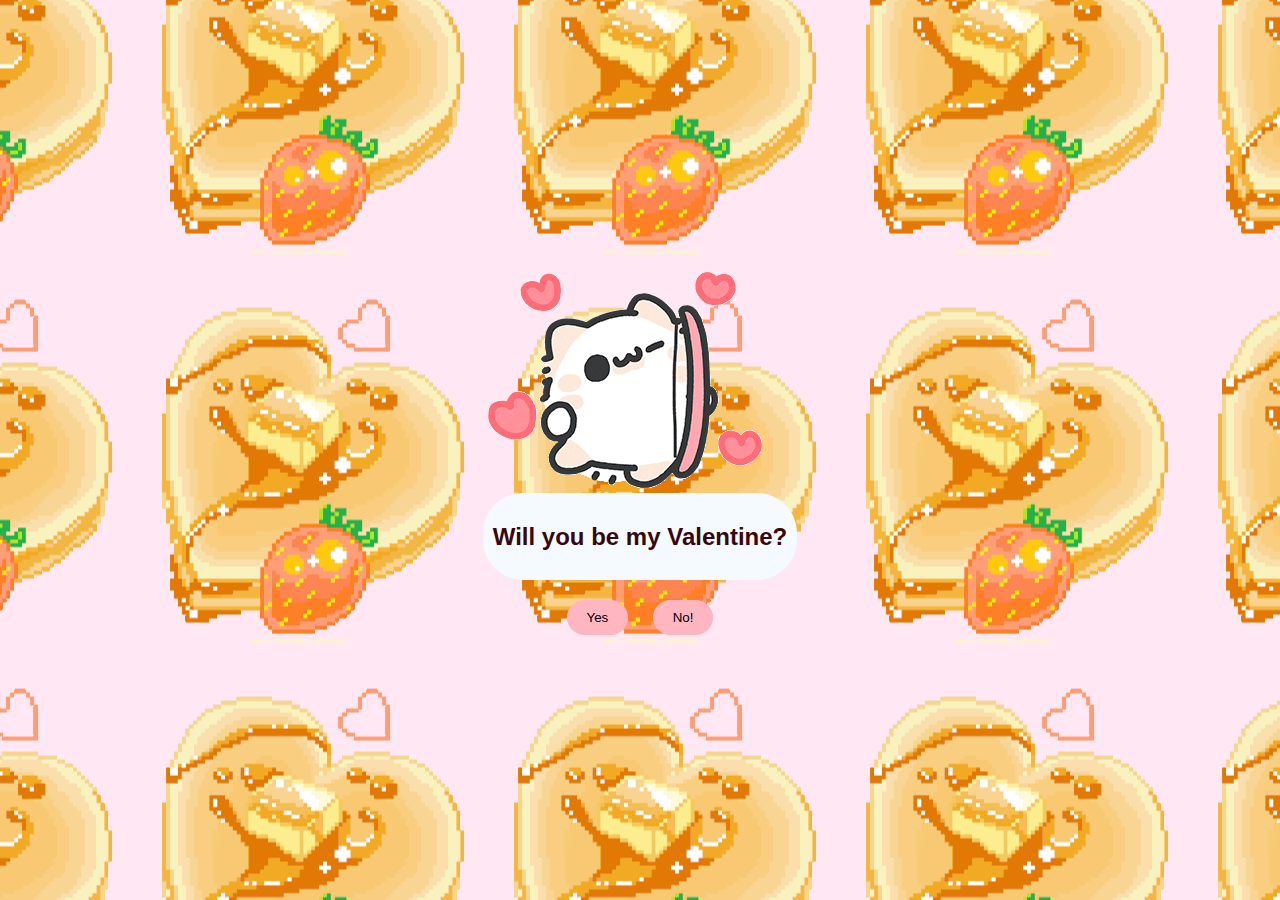
<file: index.html>
<!DOCTYPE html>

<html lang="xml">
    <head>
        <meta charset="utf-8">
        <meta http-equiv="X-UA-Compatible" content="IE=edge">
        <title>Be my Valentine!</title>
        <meta name="description" content="">
        <meta name="viewport" content="width=device-width, initial-scale=1">
        <link rel="stylesheet" href="stylesheet.css">
        
    </head>
    <body>
        <div class="container">
            <section id="valentinegif">
                <img id=gif1 src="header1.gif" alt="Animated GIF">
            </section>
            <section id="sectionquestion">
                <h2 id="question">Will you be my Valentine?</h2>
            </section>

            <section id="button">
                <button class="yes-btn" id="yesbutton">Yes</button>
                <button class="no-btn" id="nobutton">No!</button>
            </section>
        </div>
        <script src="script.js" async defer></script>
    </body>
</html>
</file>
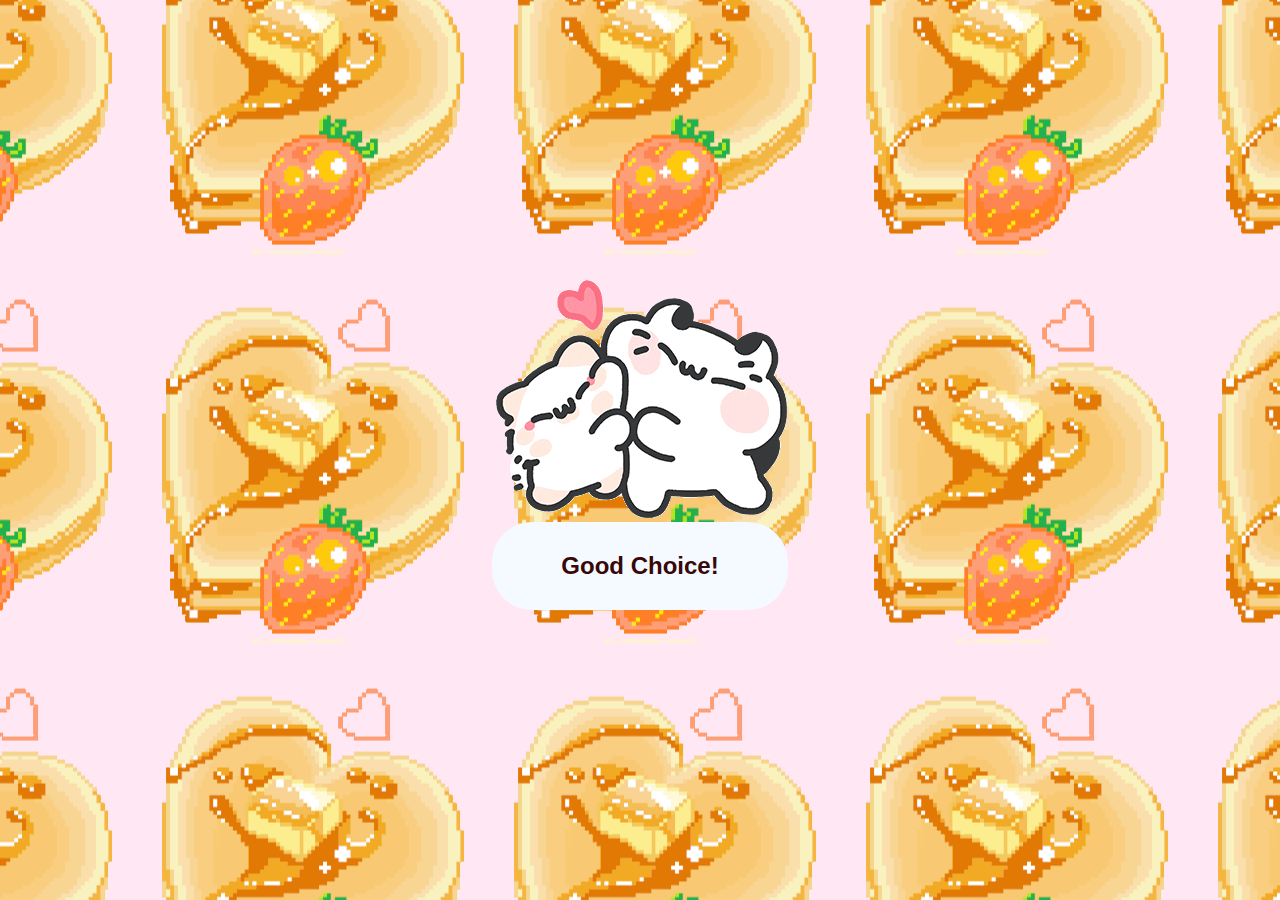
<file: success.html>
<!DOCTYPE html>
<html lang="xml">
    <title>Success!</title>
<head>
    <meta charset="utf-8">
    <meta http-equiv="X-UA-Compatible" content="IE=edge">
    <title></title>
    <meta name="description" content="">
    <meta name="viewport" content="width=device-width, initial-scale=1">
    <link rel="stylesheet" href="stylesheet.css">
</head>
<body>
    <section class="container">
        <section id="valentinegif">
            <img src="yesbutton.gif" alt="Animated GIF">
        </section>
        <section id="sectionquestion">
            <h2>Good Choice!</h2>
        </section>
    </section>
    <script src="" async defer></script>
</body>
</html>
</file>
<file: stylesheet.css>
body {
    display: flex;
    align-items: center;
    justify-content: center;
    height: 100vh;
    margin: 0;
    background-image: url('pancakes-rilakkuma.gif'); /* Replace with the path or URL to your background GIF */
    background-repeat: repeat; /* Set to repeat the background */
    background-size: auto; /* Use the original size of the background image */
    background-position: center; /* Center the background image */
    background-color: rgba(255, 255, 255, 0.034); /* Set the background color with opacity */
    background-color: rgb(255, 232, 244);
    color: rgb(56, 8, 8); /* Set text color to white for better visibility on the background */

}

.container {
    text-align: center;
    font-family: 'Franklin Gothic Medium', 'Arial Narrow', Arial, sans-serif;
    
}

#valentinegif {
    align-items: center;
  
}

#sectionquestion {
    margin-bottom: 20px;
    font-family: 'Franklin Gothic Medium', 'Arial Narrow', Arial, sans-serif;
    background-color: rgb(244, 250, 255);
    padding: 10px 10px;
    border: 2px;
    box-shadow: 20px;
    border-radius: 40px;
}

button {
    padding: 10px 20px;
    border: none;
    border-radius: 20px;
    cursor: pointer;
}

.yes-btn {
    background-color: lightpink;
}

.no-btn {
    background-color: lightpink;
    margin-left: 20px; /* Add some space between buttons */
}


/* Hover styles for the buttons */
.yes-btn:hover {
    background-color: rgb(225, 255, 114);
}

.no-btn:hover {
    background-color: rgb(255, 108, 133);
}
</file>
